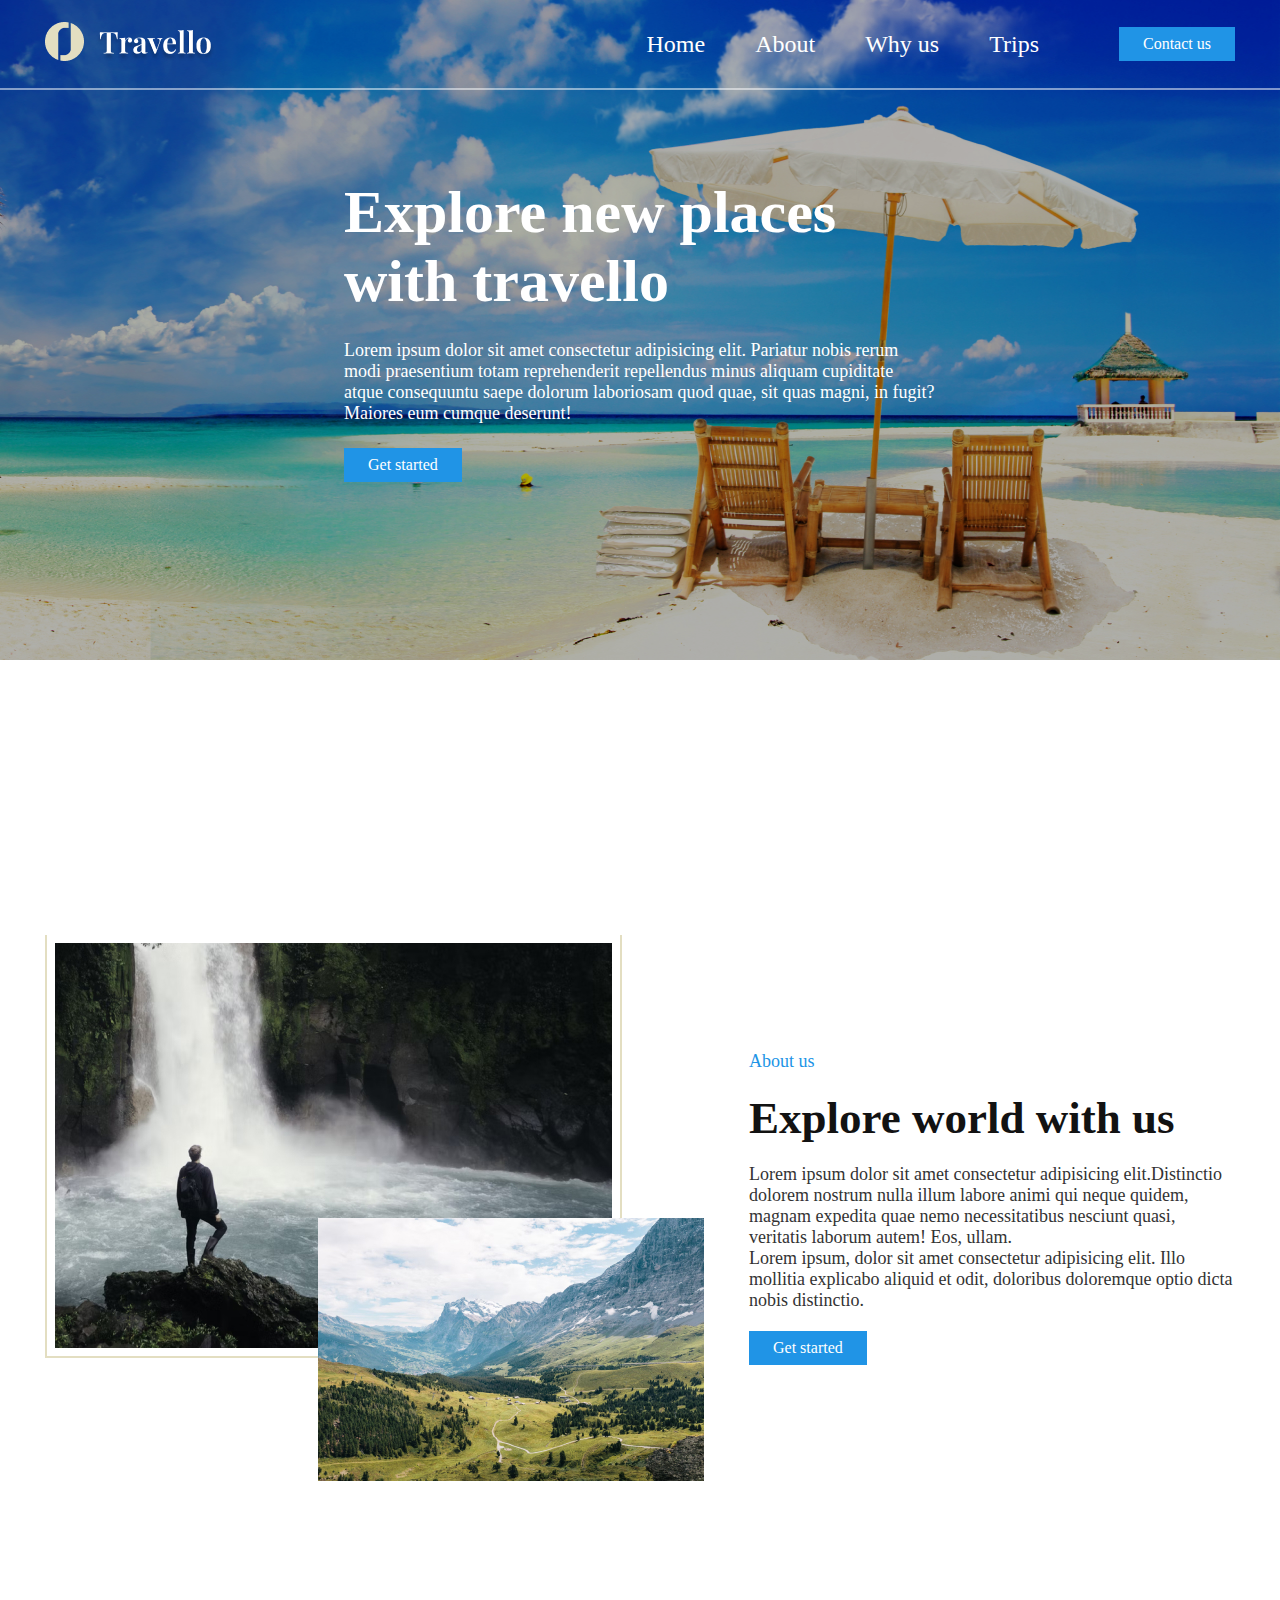
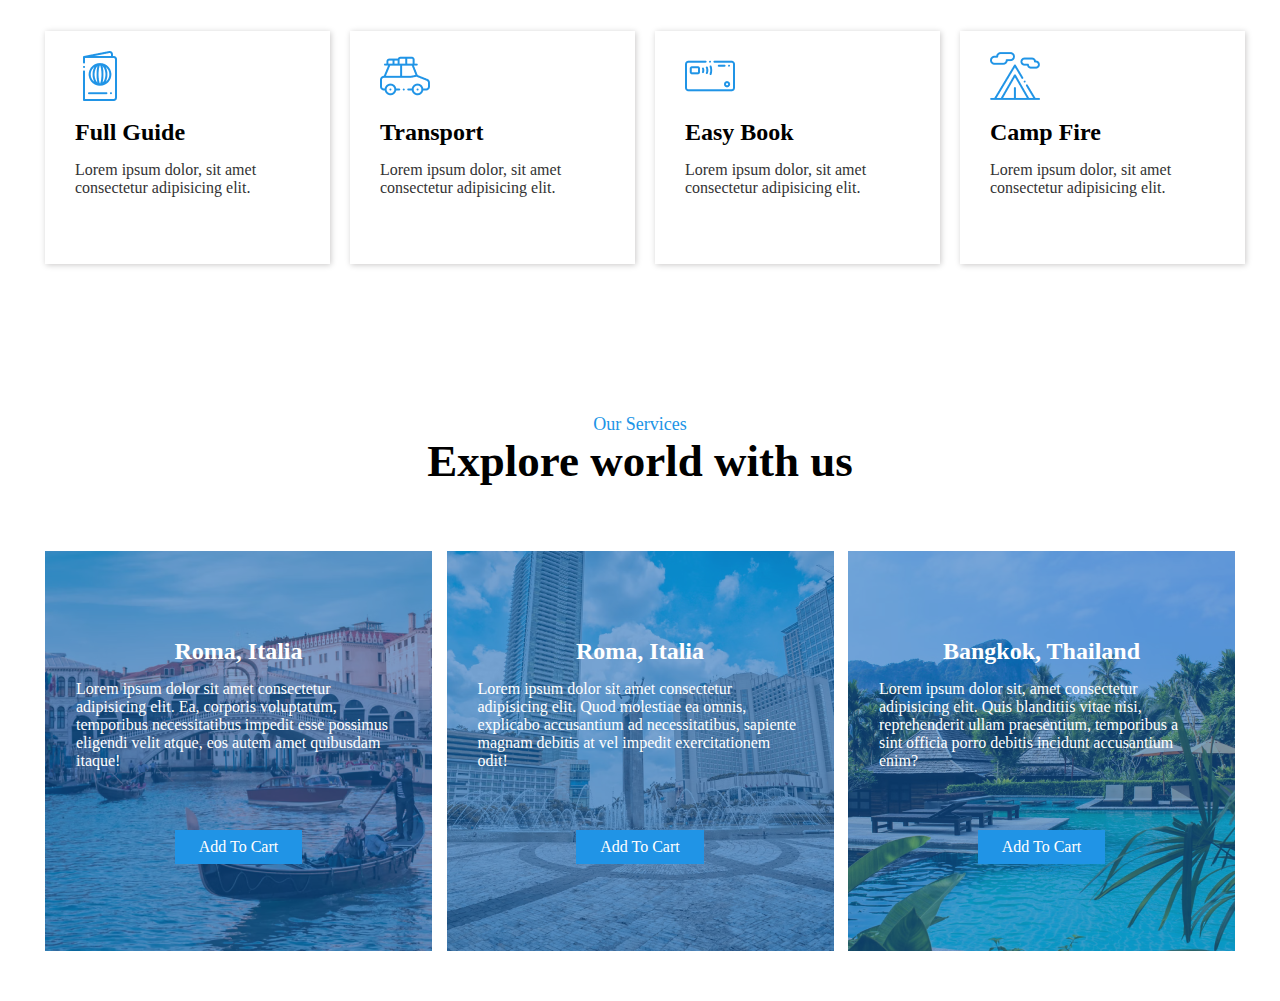
<file: index.html>
<!DOCTYPE html>
<html lang="en">
<head>
    <meta charset="UTF-8">
    <meta http-equiv="X-UA-Compatible" content="IE=edge">
    <meta name="viewport" content="width=device-width, initial-scale=1.0">
    <title>Travello</title>
    <link rel="stylesheet" href="./assets/css/styles.css">
</head>
<body>
    <header class="mainHeader">
        <div class="container">
            <div class="logo">
                <a href="#">
                    <img src="./assets/images/logo.png" alt="TravelloLogo">
                </a>
            </div>
            <div class="navBar">
                <nav class="headerRightNav">
                    <ul>
                        <li>
                            <a  href="/">Home</a>
                        </li>
                        <li>
                            <a  href="/">About</a>
                        </li>
                        <li>
                            <a  href="/">Why us</a>
                        </li>
                        <li>
                            <a  href="/">Trips</a>
                        </li>
                    </ul>
                </nav>
                <button class="defaultButton">Contact us</button>
            </div>
        </div>
    </header>
    <div class="heroSection">
        <figure class="backgroundImage">
            <img src="./assets/images/backgroundImage.jpg" alt="backgroundImage">
        </figure>
        <div class="container">
            <section class="sectionOne">
                <div class="mainArticle">
                    <h1 >Explore new places<br> with travello</h1>
                    <p>Lorem ipsum dolor sit amet consectetur adipisicing elit. Pariatur nobis rerum modi praesentium totam reprehenderit repellendus minus aliquam 
                    cupiditate atque consequuntu saepe dolorum laboriosam quod quae, sit quas magni, in fugit? Maiores eum cumque deserunt!</p>
                    <button class="defaultButton">Get started</button>
                </div>
            </section>
        </div>
    </div>    
    <div class="container">
        <section class="aboutUsSection">
            <div class="twoImages">
                <img class="waterfall" src="./assets/images/waterfall.jpg" alt="waterfallImage">
                <img class="mountains" src="./assets/images/mountains.jpg" alt="mountainsImage">
            </div>
            <article class="aboutUsArticle">
                <p class="aboutUs">About us</p>
                <h2>Explore world with us</h2>
                <p>Lorem ipsum dolor sit amet consectetur adipisicing elit.Distinctio dolorem nostrum nulla illum labore animi qui neque quidem,
                magnam expedita quae nemo necessitatibus nesciunt quasi, veritatis laborum autem! Eos, ullam.
                <br> 
                Lorem ipsum, dolor sit amet consectetur adipisicing elit. Illo mollitia explicabo aliquid et odit, 
                doloribus doloremque optio dicta nobis distinctio.</p>
                <button class="defaultButton">Get started</button>
            </article>
        </section>
    </div>
    <div class="container">
        <section class="benefitsSection">
            <div class="infoBox">
                <img src="./assets/images/passport.png" alt="passport">
                <h3>Full Guide</h3>
                <p>Lorem ipsum dolor, sit amet consectetur adipisicing elit.</p>
            </div>
            <div class="infoBox">
                <img src="./assets/images/car.png" alt="car">
                <h3>Transport</h3>
                <p>Lorem ipsum dolor, sit amet consectetur adipisicing elit.</p>
            </div>
            <div class="infoBox">
                <img src="./assets/images/idcard.png" alt="idcard">
                <h3>Easy Book</h3>
                <p>Lorem ipsum dolor, sit amet consectetur adipisicing elit.</p>
            </div>
            <div class="infoBox">
                <img src="./assets/images/tent.png" alt="Tent">
                <h3>Camp Fire</h3>
                <p>Lorem ipsum dolor, sit amet consectetur adipisicing elit.</p>
            </div>
        </section>
    </div>
    <section class="productsSection">
        <div class="container">
            <div class="title">
                <div class="ourServices">
                    <p>Our Services</p>
                    <h4>Explore world with us</h4>
                </div>
            </div>
            <div class="locations">
                <div class="locBlock">
                    <img src="./assets/images/roma.png" alt="Roma">
                    <div class="locBlockPara">
                        <h5>Roma, Italia</h5>
                        <p>Lorem ipsum dolor sit amet consectetur adipisicing elit. Ea, corporis voluptatum, temporibus necessitatibus impedit esse possimus 
                            eligendi velit atque, eos autem amet quibusdam itaque!</p>
                    </div>
                    <button class="defaultButton">Add To Cart</button>
                </div>
                <div class="locBlock">
                    <img src="./assets/images/jakarta.png" alt="Jakarta">
                    <div class="locBlockPara">
                        <h5>Roma, Italia</h5>
                        <p>Lorem ipsum dolor sit amet consectetur adipisicing elit. Quod molestiae ea omnis, explicabo accusantium ad necessitatibus, sapiente magnam 
                            debitis at vel impedit exercitationem odit!</p>
                    </div>
                    <button class="defaultButton">Add To Cart</button>
                </div>
                <div class="locBlock">
                    <img src="./assets/images/bangkok.png" alt="Bangkok">
                    <div class="locBlockPara">
                        <h5>Bangkok, Thailand</h5>
                        <p>Lorem ipsum dolor sit, amet consectetur adipisicing elit. Quis blanditiis vitae nisi, reprehenderit ullam praesentium, temporibus a sint officia porro 
                            debitis incidunt accusantium enim?</p>
                    </div>
                    <button class="defaultButton">Add To Cart</button>
                </div>
            </div>
        </div>
    </section>

<script src="./assets/js/script.js"></script>
</body>
</html>
</file>
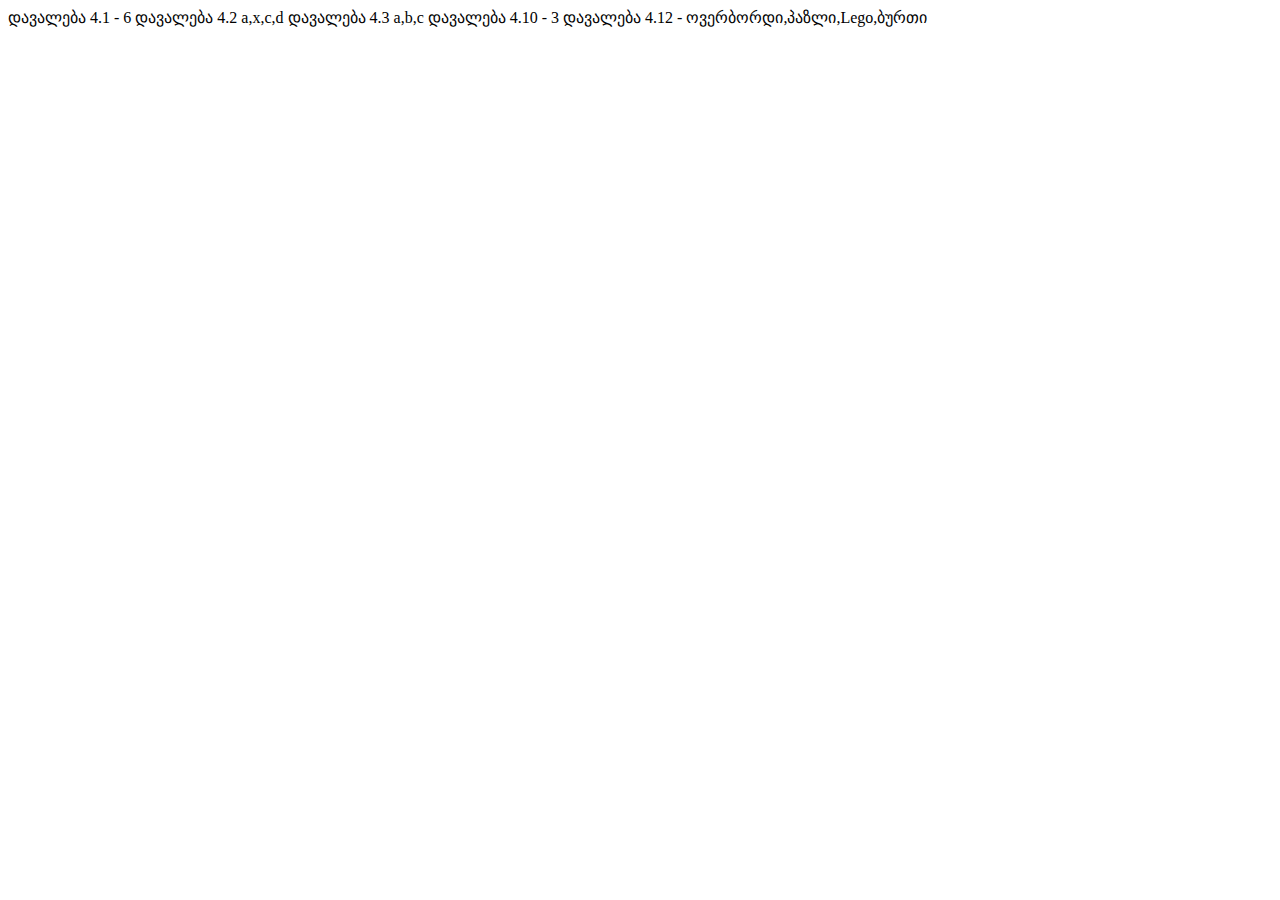
<file: davaleba/index.html>
<!DOCTYPE html>
<html lang="en">
<head>
    <meta charset="UTF-8">
    <meta http-equiv="X-UA-Compatible" content="IE=edge">
    <meta name="viewport" content="width=device-width, initial-scale=1.0">
    <title>Document</title>
</head>
<body>
    <script src="script.js"></script>
</body>
</html>
</file>
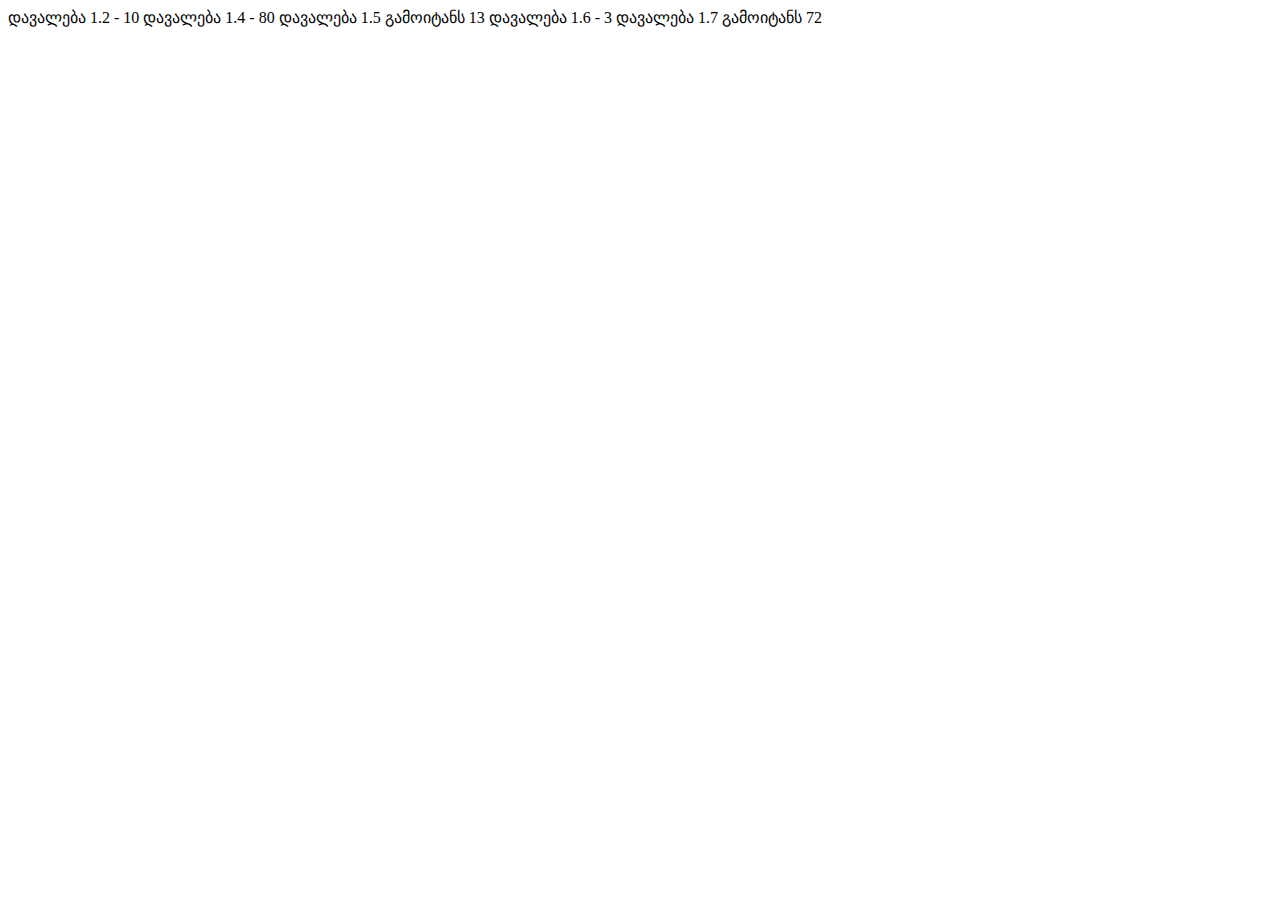
<file: hw1.html>
<!DOCTYPE html>
<html lang="en">
<head>
    <meta charset="UTF-8">
    <meta http-equiv="X-UA-Compatible" content="IE=edge">
    <meta name="viewport" content="width=device-width, initial-scale=1.0">
    <title>Document</title>
</head>
<body>
    <script src="hw1.js"></script>
</body>
</html>
</file>
<file: assets/css/styles.css>
.mainHeader{position:absolute;display:-webkit-box;display:-ms-flexbox;display:flex;-webkit-box-pack:justify;-ms-flex-pack:justify;justify-content:space-between;-webkit-box-align:center;-ms-flex-align:center;align-items:center;min-height:90px;border-bottom:solid 2px rgba(255,255,255,0.5);z-index:2;width:100%}.mainHeader .container{display:-webkit-box;display:-ms-flexbox;display:flex;-webkit-box-pack:justify;-ms-flex-pack:justify;justify-content:space-between;-webkit-box-align:center;-ms-flex-align:center;align-items:center}.mainHeader .container .logo{display:-webkit-box;display:-ms-flexbox;display:flex;-webkit-box-pack:start;-ms-flex-pack:start;justify-content:flex-start}.mainHeader .container .navBar{display:-webkit-box;display:-ms-flexbox;display:flex;-webkit-box-align:center;-ms-flex-align:center;align-items:center}.mainHeader .container .navBar .headerRightNav{display:-webkit-box;display:-ms-flexbox;display:flex;-webkit-box-align:center;-ms-flex-align:center;align-items:center;margin-right:80px}.mainHeader .container .navBar .headerRightNav ul{display:-webkit-box;display:-ms-flexbox;display:flex;gap:50px}.mainHeader .container .navBar .headerRightNav ul li{font-family:workSansMed;font-size:24px;color:#FFFFFF;text-decoration:none;list-style:none}.mainHeader .container .navBar .headerRightNav ul li a{text-decoration:none;color:#FFFFFF}.mainHeader .container .navBar .headerRightNav ul li:hover{-webkit-transform:scale(1.1);transform:scale(1.1);-webkit-transition-duration:0.7s;transition-duration:0.7s}.heroSection{display:-webkit-box;display:-ms-flexbox;display:flex;-webkit-box-align:center;-ms-flex-align:center;align-items:center;width:100%;min-height:660px}.heroSection .backgroundImage{position:absolute;width:100%;min-height:660px;z-index:0;left:0;top:0}.heroSection .backgroundImage:before{content:"";display:block;position:absolute;width:100%;height:100%;top:0;left:0;background-color:rgba(0,0,0,0.3);z-index:1}.heroSection .backgroundImage img{width:100%;height:100%}.heroSection .container .sectionOne .mainArticle{position:relative;max-width:592px;max-height:323px;z-index:2}.heroSection .container .sectionOne .mainArticle h1{font-family:playfairSemiBold;font-size:60px;margin-bottom:24px;color:#FFFFFF}.heroSection .container .sectionOne .mainArticle p{font-family:workSansReg;font-size:18px;margin-bottom:24px;color:#FFFFFF}.container .aboutUsSection{display:-webkit-box;display:-ms-flexbox;display:flex;-webkit-box-pack:justify;-ms-flex-pack:justify;justify-content:space-between;-webkit-box-align:center;-ms-flex-align:center;align-items:center;margin-top:275px}.container .aboutUsSection .twoImages{width:667px;height:546px}.container .aboutUsSection .twoImages .waterfall{-ms-flex-item-align:start;align-self:flex-start;z-index:1;padding:8px;border-left:solid 2px #E3DEC1;border-bottom:solid 2px #E3DEC1;border-right:solid 2px #E3DEC1;-webkit-animation-name:slideIn;animation-name:slideIn;-webkit-animation-duration:2s;animation-duration:2s}.container .aboutUsSection .twoImages .mountains{position:absolute;bottom:0;right:0;z-index:2;-webkit-animation-name:slideIn;animation-name:slideIn;-webkit-animation-duration:1.5s;animation-duration:1.5s}.container .aboutUsSection .aboutUsArticle{position:relative;-ms-flex-item-align:center;-ms-grid-row-align:center;align-self:center;margin-left:45px;max-width:486px;max-height:385px;z-index:2}.container .aboutUsSection .aboutUsArticle p{font-family:workSansReg;font-size:18px;margin-bottom:20px;color:#333333}.container .aboutUsSection .aboutUsArticle h2{font-family:playfairMed;font-size:45px;margin-bottom:20px;margin-top:10px;color:#121212}.container .aboutUsSection .aboutUsArticle .aboutUs{font-family:playfairMed;font-size:18px;color:#2094E6}.container .aboutUsSection .aboutUsArticle .defaultButton:hover{color:#2094E6;background-color:#FFFFFF;border:solid 1px #2094E6;-webkit-transition:0.6s;transition:0.6s;cursor:pointer}@-webkit-keyframes slideIn{0%{-webkit-transform:translate(-1500px);transform:translate(-1500px)}to{-webkit-transform:translate(0px);transform:translate(0px)}}@keyframes slideIn{0%{-webkit-transform:translate(-1500px);transform:translate(-1500px)}to{-webkit-transform:translate(0px);transform:translate(0px)}}.container .benefitsSection{display:-webkit-box;display:-ms-flexbox;display:flex;gap:20px;margin-top:150px;margin-bottom:150px;-webkit-perspective:1000px;perspective:1000px}.container .benefitsSection .infoBox{background-color:#FFFFFF;min-width:285px;min-height:233px;padding:20px 30px;border:none;-webkit-box-shadow:1px 1px 6px rgb(202,201,201);box-shadow:1px 1px 6px rgb(202,201,201);cursor:pointer}.container .benefitsSection .infoBox:hover{-webkit-transform:rotateX(30deg);transform:rotateX(30deg);-webkit-transition:0.6s;transition:0.6s}.container .benefitsSection .infoBox h3{font-family:playfairMed;font-size:24px;margin-top:14px}.container .benefitsSection .infoBox p{font-family:workSansReg;font-size:16px;margin-top:15px;color:#333333}.productsSection .container{display:-webkit-box;display:-ms-flexbox;display:flex;-webkit-box-orient:vertical;-webkit-box-direction:normal;-ms-flex-direction:column;flex-direction:column}.productsSection .container .title{margin:0 auto;margin-bottom:64px}.productsSection .container .title .ourServices h4{font-size:45px}.productsSection .container .title .ourServices p{display:-webkit-box;display:-ms-flexbox;display:flex;font-size:18px;color:#2094E6;-webkit-box-pack:center;-ms-flex-pack:center;justify-content:center}.productsSection .container .locations{display:-webkit-box;display:-ms-flexbox;display:flex;-webkit-box-pack:justify;-ms-flex-pack:justify;justify-content:space-between;margin-bottom:50px}.productsSection .container .locations .locBlock{display:-webkit-box;display:-ms-flexbox;display:flex;-webkit-box-orient:vertical;-webkit-box-direction:normal;-ms-flex-direction:column;flex-direction:column;-webkit-box-pack:center;-ms-flex-pack:center;justify-content:center;width:387px;height:400px}.productsSection .container .locations .locBlock:hover{margin-left:5px;margin-right:5px;-webkit-transform:scale(1.1);transform:scale(1.1);-webkit-transition:0.7s;transition:0.7s;z-index:2}.productsSection .container .locations .locBlock img{z-index:0;position:absolute;width:100%;height:100%}.productsSection .container .locations .locBlock .locBlockPara{margin:0 auto;display:-webkit-box;display:-ms-flexbox;display:flex;-webkit-box-orient:vertical;-webkit-box-direction:normal;-ms-flex-direction:column;flex-direction:column;-webkit-box-pack:center;-ms-flex-pack:center;justify-content:center;-webkit-box-align:center;-ms-flex-align:center;align-items:center}.productsSection .container .locations .locBlock .locBlockPara h5{color:#FFFFFF;z-index:1;display:-webkit-box;display:-ms-flexbox;display:flex;-webkit-box-pack:center;-ms-flex-pack:center;justify-content:center;margin-bottom:15px;font-size:24px}.productsSection .container .locations .locBlock .locBlockPara p{color:#FFFFFF;z-index:1;display:-webkit-box;display:-ms-flexbox;display:flex;-webkit-box-pack:center;-ms-flex-pack:center;justify-content:center;font-size:16px;width:325px;min-height:72px}.productsSection .container .locations .locBlock .defaultButton{margin:0 auto;font-size:16px;margin-top:60px}@media (max-width:1440px){.container .sectionOne .mainArticle{margin:0 auto}.container .sectionOne .mainArticle h1{font-size:30px}.container .sectionOne .mainArticle p{font-size:18px}.backgroundImage{height:100%;width:100%}}@media (max-width:1275px){.mainHeader .navBar{display:none}.mainHeader .logo{margin:0 auto}.aboutUsSection{-webkit-box-orient:vertical;-webkit-box-direction:normal;-ms-flex-direction:column;flex-direction:column;margin:0 auto}.backgroundImage{height:100%;width:100%;-o-object-fit:cover;object-fit:cover}.container .benefitsSection{-webkit-box-orient:vertical;-webkit-box-direction:normal;-ms-flex-direction:column;flex-direction:column;width:100%}.container .benefitsSection .infoBox{max-width:225px;margin:0 auto}.locations{display:-webkit-box;display:-ms-flexbox;display:flex;-webkit-box-orient:vertical;-webkit-box-direction:normal;-ms-flex-direction:column;flex-direction:column;gap:20px;margin:0 auto}}@media (max-width:1024px){.mainHeader .navBar{display:none}.mainHeader .logo{margin:0 auto}.container .sectionOne .mainArticle{margin:0 auto}.container .sectionOne .mainArticle h1{font-size:28px}.container .sectionOne .mainArticle p{font-size:16px}.backgroundImage{height:100%;width:100%;-o-object-fit:cover;object-fit:cover}.aboutUsSection{-webkit-box-orient:vertical;-webkit-box-direction:normal;-ms-flex-direction:column;flex-direction:column;margin:0 auto}.container .benefitsSection{-webkit-box-orient:vertical;-webkit-box-direction:normal;-ms-flex-direction:column;flex-direction:column;width:100%}.container .benefitsSection .infoBox{max-width:225px;margin:0 auto}.locations{display:-webkit-box;display:-ms-flexbox;display:flex;-webkit-box-orient:vertical;-webkit-box-direction:normal;-ms-flex-direction:column;flex-direction:column;gap:20px;margin:0 auto}}@media (max-width:720px){.mainHeader .navBar{display:none}.mainHeader .logo{margin:0 auto}.mainHeader .container .navBar .headerRightNav{display:none}.container .sectionOne .mainArticle{margin:0 auto}.container .sectionOne .mainArticle h1{font-size:36px;margin:0 auto}.container .sectionOne .mainArticle p{font-size:18px;margin:0 auto}.backgroundImage img{height:100%;width:100%;-o-object-fit:cover;object-fit:cover}.aboutUsSection{-webkit-box-orient:vertical;-webkit-box-direction:normal;-ms-flex-direction:column;flex-direction:column}.container .aboutUsSection .twoImages{max-width:500px;max-height:500px;margin:0 auto}.container .aboutUsSection .twoImages .waterfall{width:400px}.container .aboutUsSection .twoImages .mountains{width:250px}.aboutUsSection .defaultButton{display:-webkit-box;display:-ms-flexbox;display:flex;margin:0 auto}.container .benefitsSection{-webkit-box-orient:vertical;-webkit-box-direction:normal;-ms-flex-direction:column;flex-direction:column;width:100%}.container .benefitsSection .infoBox{max-width:225px;margin:0 auto}.locations{display:-webkit-box;display:-ms-flexbox;display:flex;-webkit-box-orient:vertical;-webkit-box-direction:normal;-ms-flex-direction:column;flex-direction:column;gap:20px;margin:0 auto}}@media (max-width:500px){.mainHeader .navBar{display:none}.mainHeader .logo{margin:0 auto}.mainHeader .container .navBar .headerRightNav{display:none}.mainArticle{display:-webkit-box;display:-ms-flexbox;display:flex;-webkit-box-orient:vertical;-webkit-box-direction:normal;-ms-flex-direction:column;flex-direction:column;-webkit-box-pack:center;-ms-flex-pack:center;justify-content:center;gap:9px}.container .sectionOne .mainArticle h1{font-size:28px;margin:0 auto}.container .sectionOne .mainArticle p{max-width:400px;font-size:15px;margin:0 auto}.container .sectionOne .mainArticle .defaultButton{display:-webkit-box;display:-ms-flexbox;display:flex;margin:0 auto}.backgroundImage img{width:100%;height:100%;-o-object-fit:cover;object-fit:cover}.aboutUsSection{-webkit-box-orient:vertical;-webkit-box-direction:normal;-ms-flex-direction:column;flex-direction:column}.container .aboutUsSection .twoImages{width:225px;height:225px;margin-bottom:125px}.container .aboutUsSection .twoImages .waterfall{width:375px;right:100px}.container .aboutUsSection .twoImages .mountains{width:225px;left:100px;top:150px}.container .aboutUsSection .aboutUsArticle{margin:0 auto}.aboutUsSection .defaultButton{display:-webkit-box;display:-ms-flexbox;display:flex;margin:0 auto}.container .benefitsSection{-webkit-box-orient:vertical;-webkit-box-direction:normal;-ms-flex-direction:column;flex-direction:column;width:100%}.container .benefitsSection .infoBox{max-width:225px;margin:0 auto}.locations{display:-webkit-box;display:-ms-flexbox;display:flex;-webkit-box-orient:vertical;-webkit-box-direction:normal;-ms-flex-direction:column;flex-direction:column;gap:20px;margin:0 auto}}@media (max-width:320px){.mainHeader .navBar{display:none}.mainHeader .logo{margin:0 auto}.mainHeader .container .navBar .headerRightNav{display:none}.mainArticle{display:-webkit-box;display:-ms-flexbox;display:flex;-webkit-box-orient:vertical;-webkit-box-direction:normal;-ms-flex-direction:column;flex-direction:column;-webkit-box-pack:center;-ms-flex-pack:center;justify-content:center;gap:4px}.mainArticle h1{font-size:18px}.mainArticle p{font-size:10px}.backgroundImage img{width:100%;height:100%;-o-object-fit:cover;object-fit:cover}.container .aboutUsSection .twoImages{margin-bottom:125px}.container .aboutUsSection .twoImages .waterfall{width:240px;left:0px}.container .aboutUsSection .twoImages .mountains{width:100px;bottom:20px}.container .aboutUsSection .aboutUsArticle{margin:0 auto}.container .aboutUsSection .aboutUsArticle h2{font-size:18px}.container .aboutUsSection .aboutUsArticle p{font-size:10px}.container .aboutUsSection .aboutUsArticle .defaultButton{display:-webkit-box;display:-ms-flexbox;display:flex;margin:0 auto}.container .benefitsSection .infoBox{max-width:200px;margin:0 auto}.locations{display:-webkit-box;display:-ms-flexbox;display:flex;-webkit-box-orient:vertical;-webkit-box-direction:normal;-ms-flex-direction:column;flex-direction:column;gap:20px;margin:0 auto}.locations .locBlock{max-width:250px;max-height:250px}.locations .locBlock p{max-width:210px}.productsSection .container .locations .locBlock .locBlockPara h5{font-size:18px}.productsSection .container .locations .locBlock .locBlockPara p{font-size:12px}}*{margin:0;-webkit-box-sizing:border-box;box-sizing:border-box;position:relative}.container{max-width:1190px;width:100%;margin:0 auto}.defaultButton{font-family:workSansReg;font-size:16px;border:none;padding:8px 24px;color:#FFFFFF;background-color:#2094E6}.defaultButton:hover{color:#2094E6;background-color:#FFFFFF;-webkit-transition:0.6s;transition:0.6s;cursor:pointer;-webkit-transform:scale(1.1);transform:scale(1.1)}
</file>
